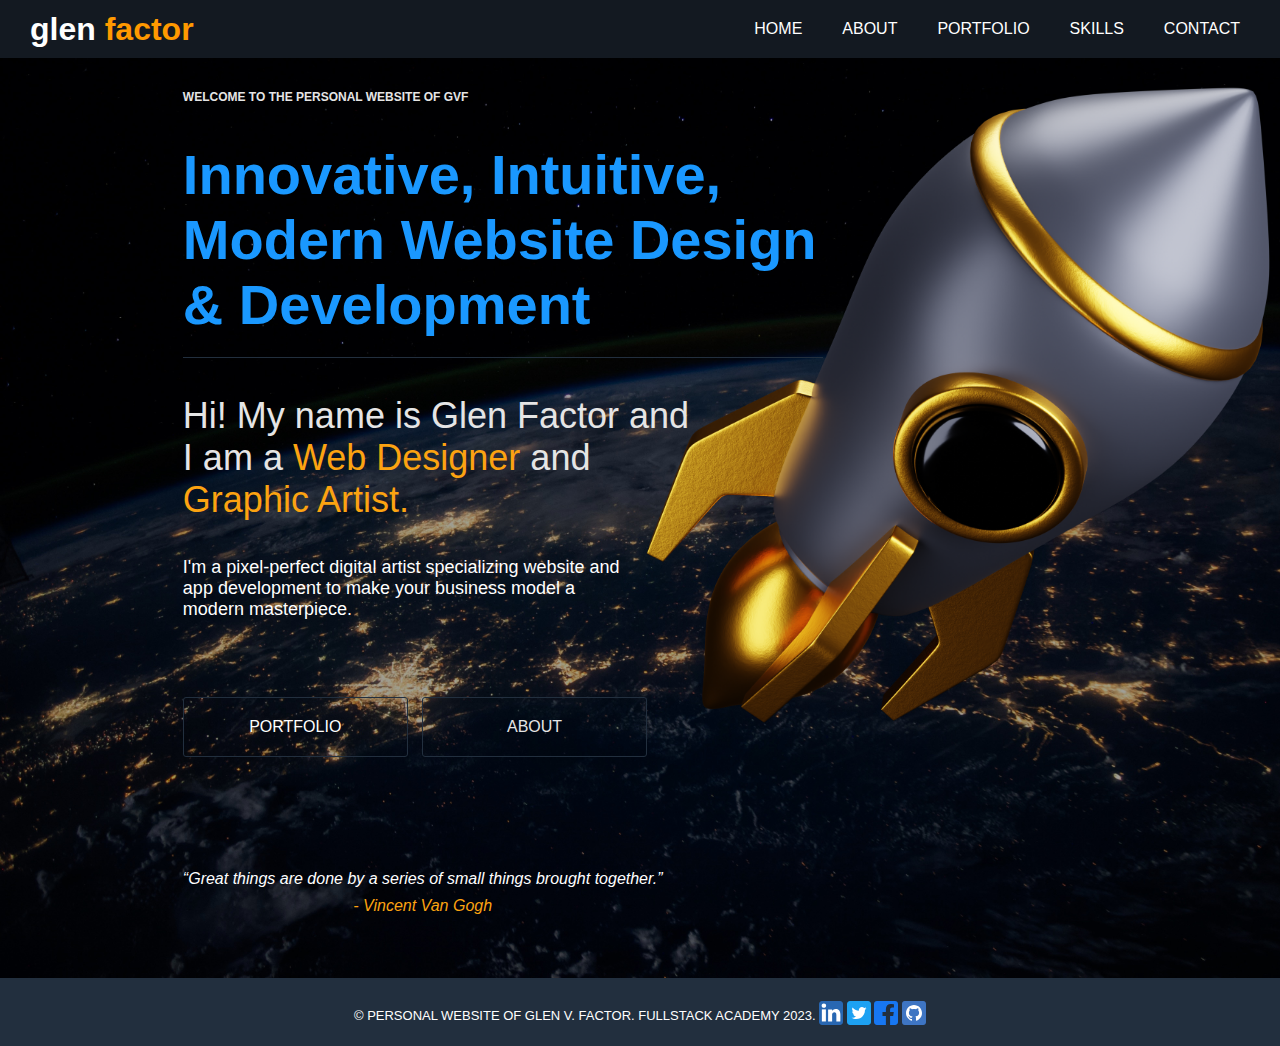
<file: index.html>
<!DOCTYPE html>
<html lang="en">

<head>
    <meta charset="UTF-8">
    <meta http-equiv="X-UA-Compatible" content="IE=edge">
    <meta name="viewport" content="width=device-width, initial-scale=1.0">
    <title>Welcome to Personal Website of Glen Factor</title>
    <link rel="stylesheet" href="style.css">
    <!-- <link rel="stylesheet" href="https://cdnjs.cloudflare.com/ajax/libs/font-awesome/4.7.0/css/font-awesome.min.css"> -->
</head>

<!--////////////////////START MAIN BODY ////////////////////-->
<body>
    <header class="topheader">
        <div>
            <h1><a href="index.html" class="logo_header">Glen <span>Factor</span></a></h1>
        </div>
<!--////////////////////START NAVIGATION BAR ////////////////////-->
        <div>
            <nav>
                <ul>
                    <li class=""><a href="index.html">Home</a></li>
                    <li class=""><a href="about_gvf.html">About</a></li>
                    <li class=""><a href="portfolio_gvf.html">Portfolio</a></li>
                    <li class=""><a href="skills_gvf.html">Skills</a></li>
                    <li class=""><a href="contact_gvf.html">Contact</a></li>
                </ul>
        </div>
    </header>
<!---////////////////////START OF CONTAINER-////////////////////-->
    <div class="container">
    <!--////////////////////START RIGHT SECTION////////////////////-->
        <div class="right"></div>
<!--////////////////////START MAIN CONTENT////////////////////-->
            <div class="content">
            <!---////////////////////CONTENT-////////////////////-->
                <img src="images/3d/8704073_rocket_premium_icon_edit.png" alt="" class="main_img">
                    <div>
                        <h3 class="center_h3">Welcome to the Personal Website of GVF</h3>
                        <h1 class="center_h1">Innovative, Intuitive, Modern Website Design & Development</h1>
                        <p class="center_p">Hi! My name is Glen Factor and <br />I am a <span class="center_p_span">Web Designer</span> and <br/><span class="center_p_span">Graphic Artist.</span></p>
                        <p class="center_h3_p">I'm a pixel-perfect digital artist specializing website and <br />app development to make your business model a modern masterpiece.</p>
                    </div>
                    <!--////////////////////BUTTON FOR PORTFOLIO AND ABOUT////////////////////-->
                    <div id="btn_center">
                        <a href="portfolio_gvf.html" class="btn_fill">Portfolio</a>
                        <a href="about_gvf.html" class="btn_clear">About</a>
                    </div>
            <!--////////////////////NOTABLE QUOTE////////////////////-->
                <section class="section_em"><em>“Great things are done by a series of small things brought together.” <br /> <span>- Vincent Van Gogh</span></em></section>
            </div>
        <!--////////////////////START LEFT SECTION////////////////////-->
        <div class="left"></div>
    </div>
<!--////////////////////START FOOTER////////////////////-->
<footer class="footerdown">
    <div class="footerdiv">
        <p>© Personal Website of Glen V. Factor. Fullstack Academy 2023. 
            <a href="https://linkedin.com/" target="_blank" rel="noopener"><img src="images/svg/5296501_linkedin_network_linkedin logo_icon.svg" alt="LinkedIn" class="social_icons"></a> 
            <a href="https://twitter.com/" target="_blank" rel="noopener"><img src="images/svg/5296516_tweet_twitter_twitter logo_icon.svg" alt="Twitter" class="social_icons"></a>
            <a href="https://facebook.com/" target="_blank" rel="noopener"><img src="images/svg/5365678_fb_facebook_facebook logo_icon.svg" alt="Facebook" class="social_icons"></a>
            <a href="https://github.com" target="_blank" rel="noopener"><img src="images/svg/4745725_code_development_github_open-source_programming_icon.svg"  alt="GitHub" class="social_icons"></a>
        </p>
    </div>
</footer>
    <script src="main.js"></script>
</body>

</html>
</file>
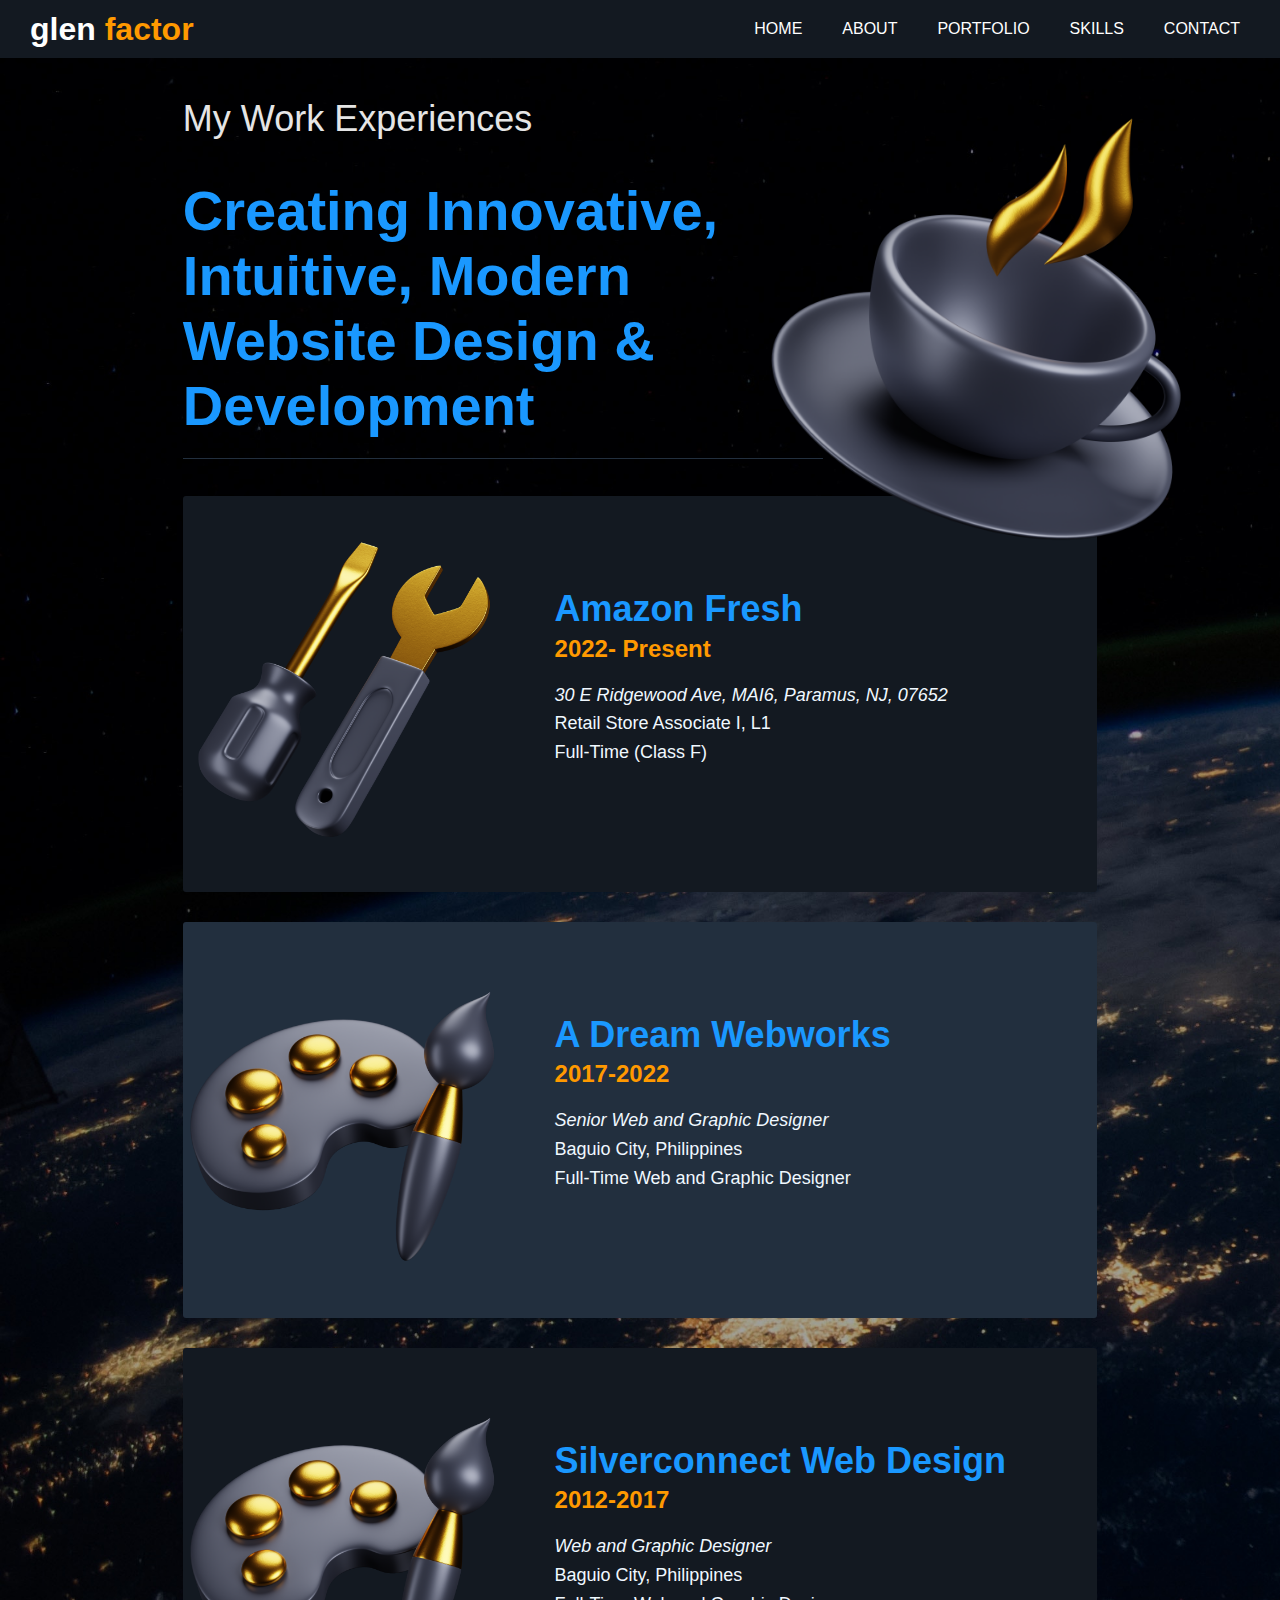
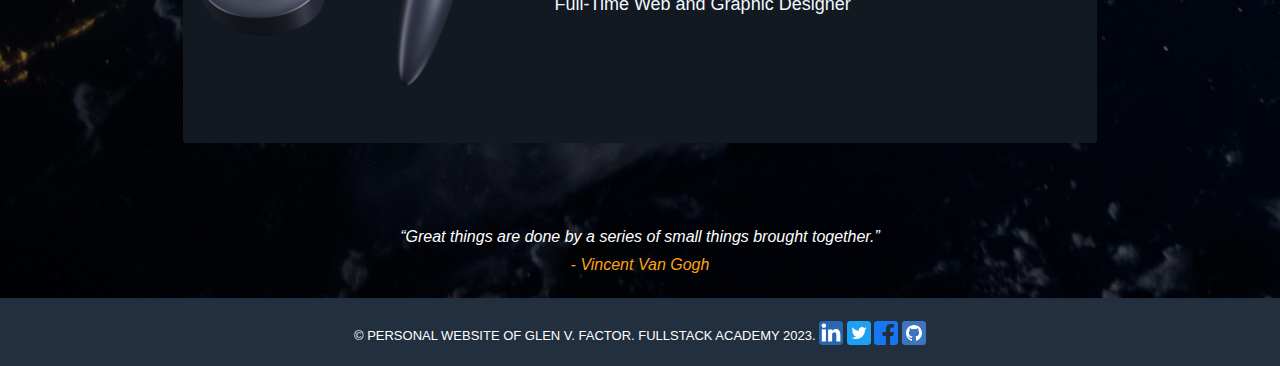
<file: about_gvf.html>
<!DOCTYPE html>
<html lang="en">

<head>
    <meta charset="UTF-8">
    <meta http-equiv="X-UA-Compatible" content="IE=edge">
    <meta name="viewport" content="width=device-width, initial-scale=1.0">
    <title>Welcome to Personal Website of Glen Factor</title>
    <link rel="stylesheet" href="style.css"></style>
</head>
<!--////////////////////START MAIN BODY ////////////////////-->
<body>
    <header class="topheader">
        <div>
            <h1><a href="index.html" class="logo_header">Glen <span>Factor</span></a></h1>
        </div>
<!--////////////////////START NAVIGATION BAR ////////////////////-->
        <div>
            <nav>
                <ul>
                    <li class=""><a href="index.html">Home</a></li>
                    <li class=""><a href="about_gvf.html">About</a></li>
                    <li class=""><a href="portfolio_gvf.html">Portfolio</a></li>
                    <li class=""><a href="skills_gvf.html">Skills</a></li>
                    <li class=""><a href="contact_gvf.html">Contact</a></li>
                </ul>
            </nav>
        </div>
    </header>
<!---////////////////////START OF CONTAINER-////////////////////-->
    <div class="container">
       <!--////////////////////START RIGHT SECTION////////////////////-->
        <div class="right"></div>
<!--////////////////////START MAIN CONTENT////////////////////-->
        <div class="content">
            <!---////////////////////CONTENT-////////////////////-->
            <div class="center-block">
                <!---////////////////////START OF BODY SECTION-////////////////////-->
                <img src="images/3d/8704263_cup_premium_tea_icon.png" alt="" class="about_img">
                <section class="about_section">
                        <p class="center_p">My Work Experiences</p>
                             <h1 class="center_h1">Creating Innovative, Intuitive, Modern Website Design & Development</h1>
                </section>

                <section class="section_block">
                    <div class="text_block">
                        <img src="images/3d/8704268_premium_tool_icon.png" alt="Opportunities for Growth"/>
                        <h1>Amazon Fresh</h1>
                            <h2>2022- Present</h2>
                                <p><em>30 E Ridgewood Ave, MAI6, Paramus, NJ, 07652</em><br />Retail Store Associate I, L1 <br />Full-Time (Class F)</p>
                    </div>
                </section>

                <section class="section_block">
                    <div class="lf_txt">
                        <img src="images/3d/8704106_kit_premium_paint_icon.png" alt="Opportunities for Growth"/>
                        <h1>A Dream Webworks</h1>
                            <h2>2017-2022</h2>
                                <p><em>Senior Web and Graphic Designer</em><br />Baguio City, Philippines <br />Full-Time Web and Graphic Designer</p>
                    </div>
                </section>

                        <section class="section_block">
                    <div>
                        <img src="images/3d/8704106_kit_premium_paint_icon.png" alt="Opportunities for Growth" />
                        <h1>Silverconnect Web Design</h1>
                            <h2>2012-2017</h2>
                                <p><em>Web and Graphic Designer</em><br />Baguio City, Philippines <br />Full-Time Web and Graphic Designer</p>
                    </div>
                </section>
                <!--////////////////////NOTABLE QUOTE////////////////////-->
                <section class="section_em"><em>“Great things are done by a series of small things brought together.” <br /> <span>- Vincent Van Gogh</span></em></section>
            </div>
        </div>
        <!--////////////////////START LEFT SECTION////////////////////-->
        <div class="left"></div>
    </div>
 <!--////////////////////START FOOTER////////////////////-->
    <footer class="footerdown">
        <div class="footerdiv">
            <p>© Personal Website of Glen V. Factor. Fullstack Academy 2023. 
                <a href="https://linkedin.com/" target="_blank" rel="noopener"><img src="images/svg/5296501_linkedin_network_linkedin logo_icon.svg" alt="LinkedIn" class="social_icons"></a> 
                <a href="https://twitter.com/" target="_blank" rel="noopener"><img src="images/svg/5296516_tweet_twitter_twitter logo_icon.svg" alt="Twitter" class="social_icons"></a>
                <a href="https://facebook.com/" target="_blank" rel="noopener"><img src="images/svg/5365678_fb_facebook_facebook logo_icon.svg" alt="Facebook" class="social_icons"></a>
                <a href="https://github.com" target="_blank" rel="noopener"><img src="images/svg/4745725_code_development_github_open-source_programming_icon.svg"  alt="GitHub" class="social_icons"></a>
            </p>
        </div>
    </footer>
</body>

</html>
</file>
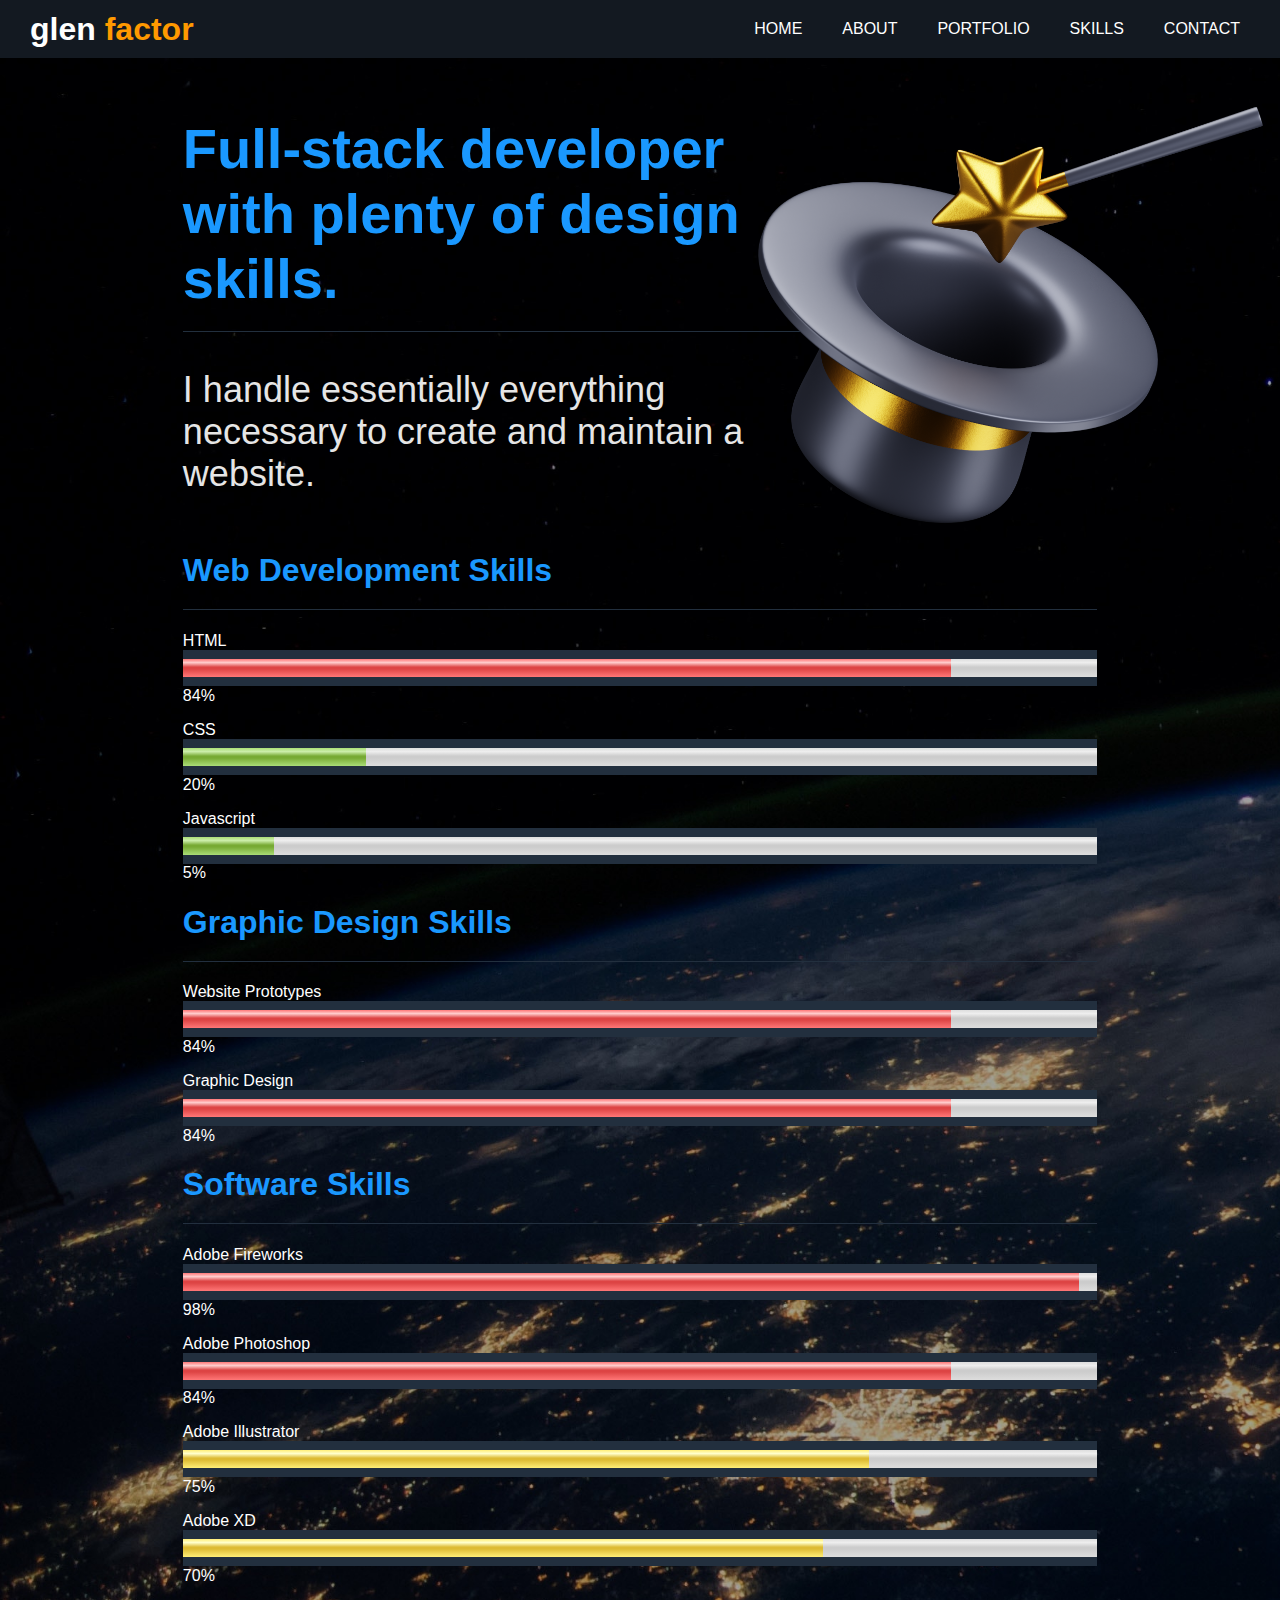
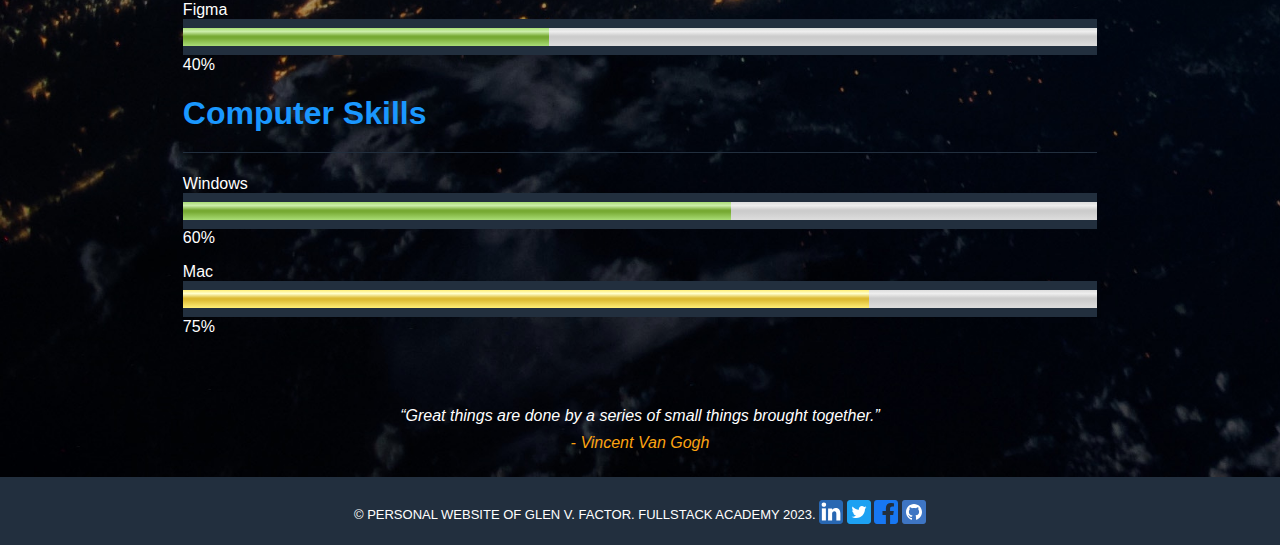
<file: skills_gvf.html>
<!DOCTYPE html>
<html lang="en">
<head>
    <meta charset="UTF-8">
    <meta http-equiv="X-UA-Compatible" content="IE=edge">
    <meta name="viewport" content="width=device-width, initial-scale=1.0">
    <title>Welcome to Personal Website of Glen Factor</title>
    <link rel="stylesheet" href="style.css">
</head>
<!--////////////////////START MAIN BODY ////////////////////-->
<body>
    <header class="topheader">
        <div>
            <h1><a href="index.html" class="logo_header">Glen <span>Factor</span></a></h1>
        </div>
<!--////////////////////START NAVIGATION BAR ////////////////////-->
        <div>
            <nav>
                <ul>
                    <li class=""><a href="index.html">Home</a></li>
                    <li class=""><a href="about_gvf.html">About</a></li>
                    <li class=""><a href="portfolio_gvf.html">Portfolio</a></li>
                    <li class=""><a href="skills_gvf.html">Skills</a></li>
                    <li class=""><a href="contact_gvf.html">Contact</a></li>
                </ul>
            </nav>
        </div>
    </header>
<!---////////////////////START OF CONTAINER-////////////////////-->
    <div class="container">
        <!--////////////////////START RIGHT SECTION////////////////////-->
        <div class="right"></div>
<!--////////////////////START MAIN CONTENT////////////////////-->
        <div class="content">
             <!---////////////////////CONTENT-////////////////////-->
            <div class="center-block">
                <section class="about_section">
                     <img src="images/3d/8704258_premium_magic_trick_icon.png" alt="" class="skills_img">
                        <h1 class="center_h1"> Full-stack developer with plenty of design skills.</h1>
                            <p class="center_p">I handle essentially everything necessary to create and maintain a website.</p>
                </section>
                <div class="skills_meter">
                    <h1>Web Development Skills</h1>
                        <p>HTML<br><meter low="69" high="80" max="100" value="84">HTML</meter>84%</p>
                        <p>CSS<br><meter low="69" high="80" max="100" value="20">CSS</meter>20%</p>
                        <p>Javascript<br><meter low="5" high="80" max="100" value="10">Javascript</meter>5%</p>
                    <h1>Graphic Design Skills</h1>
                        <p>Website Prototypes<br><meter low="69" high="80" max="100" value="84">Web Prototypes</meter>84%</p>
                        <p>Graphic Design<br><meter low="69" high="80" max="100" value="84">Graphic Design</meter>84%</p>
                    <h1>Software Skills</h1>
                        <p>Adobe Fireworks<br><meter low="69" high="80" max="100" value="98">Adobe Fireworks</meter>98%</p>
                        <p>Adobe Photoshop<br><meter low="69" high="80" max="100" value="84">Adobe Photoshop</meter>84%</p>
                        <p>Adobe Illustrator<br><meter low="69" high="80" max="100" value="75">Adobe Illustrator</meter>75%</p>
                        <p>Adobe XD<br><meter low="69" high="80" max="100" value="70">Adobe XD</meter>70%</p>
                        <p>Figma<br><meter low="69" high="80" max="100" value="40">Figma</meter>40%</p>
                    <h1>Computer Skills</h1>
                        <p>Windows<br><meter low="69" high="80" max="100" value="60">Windows</meter>60%</p>
                        <p>Mac<br><meter low="69" high="80" max="100" value="75">Mac</meter>75%</p>
                </div>
                 <!--////////////////////NOTABLE QUOTE////////////////////-->
                <section class="section_em"><em>“Great things are done by a series of small things brought together.” <br /> <span>- Vincent Van Gogh</span></em></section>
            </div>
        </div>
       <!--////////////////////START LEFT SECTION////////////////////-->
        <div class="left"></div>
    </div>

 <!--////////////////////START FOOTER////////////////////-->
    <footer class="footerdown">
        <div class="footerdiv">
            <p>© Personal Website of Glen V. Factor. Fullstack Academy 2023. 
                <a href="https://linkedin.com/" target="_blank" rel="noopener"><img src="images/svg/5296501_linkedin_network_linkedin logo_icon.svg" alt="LinkedIn" class="social_icons"></a> 
                <a href="https://twitter.com/" target="_blank" rel="noopener"><img src="images/svg/5296516_tweet_twitter_twitter logo_icon.svg" alt="Twitter" class="social_icons"></a>
                <a href="https://facebook.com/" target="_blank" rel="noopener"><img src="images/svg/5365678_fb_facebook_facebook logo_icon.svg" alt="Facebook" class="social_icons"></a>
                <a href="https://github.com" target="_blank" rel="noopener"><img src="images/svg/4745725_code_development_github_open-source_programming_icon.svg"  alt="GitHub" class="social_icons"></a>
            </p>
        </div>
    </footer>
</body>

</html>
</file>
<file: style.css>
/* for body text, padding and spacing*/
body {
    margin: 0;
    padding: 0;
    font-family: Arial, Helvetica, sans-serif;
}
 
/* for the body container */
.container {
    display: flex;
    justify-content: center;
    align-items: center;
    min-height: 100vh;
    background-color: #000;
    background-image: url(images/nasa-Q1p7bh3SHj8-unsplash_2.jpg);
    background-size: cover;
    padding: 0;
    margin: 0;
}

/* this is where the navigation is */

.topheader {
    display: flex;
    align-items: center;
    justify-content: space-between;
    background-color: #131921;
    /*border: 1px solid black;*/
    margin: 0;
    padding: 0;
}

/*for the text logo hover */
.topheader h1 {
    margin: 0;
    padding: 0;
}

.topheader h1 a {
    display: inline-block;
    /* border: 1px solid black; */
    margin: 0px 0px 0px 20px;
    padding: 10px;
    color: #fff;
    text-transform: lowercase;
    text-decoration: none;
}

.topheader h1 a:hover,
h1 span {
    color: #1a98ff;
}

.topheader h1 span {
    color: #f90;
}

/* for navigation links */

nav {
    /*height: auto;*/
    display: flex;
    width: 100%;
    margin: 0px 20px 0px 0px;
    padding: 0;
    /*border: 1px solid black;*/
}

nav ul {
    display: inline-flex;
    height: auto;
    list-style-type: none;
    margin: 0;
    padding: 0;
    /*border: 1px solid black;*/
}

nav ul li a {
    display: block;
    margin: 0px;
    text-decoration: none;
    text-transform: uppercase;
    padding: 20px;
    /*border: 1px solid black;*/
}

/*unvisited link*/
nav ul li a:link {
    color: #fff;
    background-color: #131921;
}

/*visited link*/
nav ul li a:visited {
    color: #fff;
    background-color: #131921;
}

/*mouse over link*/
nav ul li a:hover {
    color: #fff;
    background-color: #1a98ff;
}

/* selected link*/
nav ul li a:active {
    color: #fff;
    background-color: #f90;
}


/* start of content elements */

/* middle content */

.content {
    /*background-color: blueviolet;*/
    display: flex;
    flex-wrap: wrap;
    min-height: 100vh;
    width: 100%;
    color: #fff;
    margin: 20px 0px 0px 0px;

}

/*content img {
    display: block;
    border: 1px solid red;
    max-width: 50%;
    min-width: 20%;
    position: absolute;
    margin: 0;
    padding: 0;
    top: 9%;
    right: 3%;
    z-index: 0;
}*/

.main_img {
    /*border: 1px solid red;*/
    max-width: 50%;
    position: absolute;
    margin: 0;
    padding: 0;
    top: 8%;
    right: 0%;
}

.about_img {
    /*border: 1px solid red;*/
    /*position: absolute;*/
    max-width: 40%;
    margin: 0;
    padding: 0;
    top: 9%;
    right: 3%;

}

.portfolio_img {
    /*border: 1px solid red;*/
    /*position: absolute;*/
    max-width: 40%;
    margin: 0;
    padding: 0;
    top: 9%;
    right: 3%;
}

.skills_img {
    /*border: 1px solid red;*/
    /* position: absolute; */
    max-width: 40%;
    margin: 0;
    padding: 0;
    top: 10%;
    right: 1%;
}
.contact_img {
    /*border: 1px solid red;*/
    /* position: absolute; */
    max-width: 36%;
    margin: 0;
    padding: 0;
    top: 9%;
    right: 3%;
}
.center_h1 {
    display: block;
    text-align: left;
    font-size: 56px;
    width: 70%;
    color: #1a98ff;
    padding-bottom: 20px;
    border-bottom: #222f3e 1px solid;

}

.center_h3 {
    display: block;
    text-align: left;
    width: 70%;
    font-size: 12px;
    text-transform: uppercase;
    color: #e5e5e5;
}

.center_h3_p {
    display: block;
    text-align: left;
    font-size: 18px;
    width: 50%;
    color: #fff;
    margin-top: 20px;
}

.center_p {
    display: block;
    text-align: left;
    font-size: 36px;
    color: #e5e5e5;
    margin-top: 20px;
    width: 64%;
    padding-top: 0px;
}


.center_p_span {
    color: #fca311;
}

#btn_center {
    display: block;
    margin: 0 auto;
    width: 100%;
    text-align: left;
}

.btn_fill {
    display: inline-block;
    width: 20%;
    height: auto;
    /*background-color: #fca311;*/
    padding: 20px;
    border-radius: 3px;
    color: #ffffff;
    text-align: center;
    text-decoration: none;
    text-transform: uppercase;
}

.btn_fill:link {
    color: #fff;
    border: 1px solid #222f3e;
    /*background-color: #fca311;*/

}

.btn_fill:hover {
    color: #fff;
    background-color: #1a98ff;
}

.btn_clear {
    display: inline-block;
    width: 20%;
    height: auto;
    /*background-color: #1a98ff;*/
    color: #ffffff;
    border-radius: 3px;
    padding: 20px;
    text-align: center;
    margin-left: 10px;
    text-decoration: none;
    text-transform: uppercase;

}

.btn_clear:link {
    color: #e5e5e5;
    border: 1px solid #222f3e;
    /*background-color: #1a98ff;*/
}

.btn_clear:hover {
    color: #e5e5e5;
    background-color: #fca311;
}

.section_em {
    text-align: center;
    font-size: 16px;
    line-height: 1.7em;
    color: #fff;
    margin-top: 50px;
    display: inline-block;
}

.section_em span {
    color: #fca311;
}

.center-block {
    display: flex;
    flex-direction: column;
    min-height: 100vh;
    /*width: 100%;*/
    /*margin: 0px auto;*/
    padding-bottom: 20px;
}

.section_block {
    /* display: flex; */
    /* height: 336px; */
    /* flex-wrap: nowrap; */
    /* flex-direction: row; */
    background-color: #131921;
    border-radius: 3px;
    margin: 0px 0px 30px 0px;
    padding: 0px 30px 30px 30px;
}

.section_block:nth-child(even) {
    background-color: #222f3e;
    /*border-radius: 3px;*/
    margin: 0px 0px 30px 0px;
    /*padding: 30px 0px 30px 300px;*/
    /*clear: both;*/
}

.section_block h1 {
    /*padding: 50px 0px 0px 0px;
    display: block;
    padding: 30px 10px 0px 0px;*/
    /*border-bottom: 1px solid;*/
    color: #1a98ff;
    font-size: 36px;
    padding-top: 8%;
}

.section_block h2 {
    font-size: 24px;
    color: #f90;
    margin: -20px 0px 0px 0px;
}

.section_block p {
    /*display: block;*/
    color: aliceblue;
    font-size: 18px;
    line-height: 1.6em;
    /*width: 400px;*/
    /*margin: 0;
    padding: 0;*/
}

.about_section_p {
    text-align: center;
    font-size: 18px;
    line-height: 1.7em;
    text-transform: uppercase;
    color: #fca311;
    /*margin-top: 100px;
    display: block;*/
}

.center-block img {
    /*border: 1px solid red;*/
    /*max-width: 90%;
    min-width: 15%;*/
    position: absolute;
    /*z-index: 2;
    margin-top: -60px;
    margin-left: -60px;*/
}


/*image styles*/


.section_block img {
    /*border: 1px solid red;*/
    /* display: flex; */
    position: relative;
    width: 40%;
    left: -5%;
    /* top: -45%; */
    /* clear: left; */
    float: left;
}

.right {
    /*background-color: crimson;*/
    display: flex;
    width: 20%;
}

.left {
    /*background-color: chartreuse;*/
    display: flex;
    width: 20%;
}
/* footer style* */
.footerdown {
    background-color: #222f3e;
    /*border: 1px solid black;*/
    display: flex;
    justify-content: center;
    height: auto;
}
.footerdiv {
    /*border: 1px solid black;*/
    padding: 10px 20px;
    display: block;
}
.footerdiv p {
    /*border: 1px solid black;*/
    color: #fff;
    text-transform: uppercase;
    font-size: small;
}
.social_icons {
    width: 24px;
    height: auto;
    margin-bottom: -5px;
    /*border: 1px solid black;*/

}
/* this is for the form */

div form {
    display: block;
}
form {
    display: block;
    /*border: 1px solid red;*/
    padding: 0;
}

.formstyle {
    /*border: 1px solid red;*/
    display: block;
    box-sizing: content-box;

}
input[type=text] {
    font-size: medium;
    width: 100%;
    padding: 12px 0px 20px 20px;
    margin: 10px 0px 10px 0px;
}

label {
    width: auto;
/*border: 1px solid black;*/

}

textarea {
    /*border: 1px solid red;*/
    font-size: medium;
    box-sizing: content-box;
    margin: 10px 0px 10px 0px;
    padding: 12px 0px 20px 20px;
    width: 100%;
    height: 160px;
    font-family: Arial, Helvetica, sans-serif;

}

input[type=submit] {
    /*border: 1px solid black;*/
    display: inline-block;
    width: 200px;
    height: auto;
    background-color: #1a98ff;
    color: #ffffff;
    border-radius: 3px;
    border: none;
    padding: 20px;
    text-align: center;
    margin: 0;
    text-decoration: none;
    text-transform: uppercase;

}

input[type=reset] {
    /*border: 1px solid black;*/
    display: inline-block;
    width: 200px;
    height: auto;
    background-color: #222f3e;
    color: #ffffff;
    border-radius: 3px;
    border: none;
    padding: 20px;
    text-align: center;
    margin: 0;
    text-decoration: none;
    text-transform: uppercase;
}

.skills_meter h1 {
    color: #1a98ff;
    border-bottom: 1px solid #222f3e;
    padding: 0px 0px 20px 0px;
}

meter {
    /*border: 1px solid #131921;*/
    background-color: #222f3e;
    color: #f90;
    height: 36px;
    width: 100%
}
.fa {
    display: flex;
    font: normal normal normal 14px/1 FontAwesome;
    font-size: 24px;
    text-rendering: auto;
    justify-content: center;
    align-items: center;
    padding: 14px 0px 0px 0px;
}   
a.icon {
    border: 1px solid red;
    width: 50px;
    display: flex;
    justify-content: center;
    align-items: center;
    font-size: large;
    text-align: center;
    color: #e5e5e5;
    text-decoration: none;
}

a.icon {
    display: block;
    font-size: 24px;
}

a.icon:hover {
    display: block;
    font-size: 24px;
    background-color: #1a98ff;
    color: #e5e5e5;
}


/* for tablets */
@media screen and (max-width: 800px) {
    .container {
        width: auto;
    }
    .center-block img {
        position: relative;
    }

    .main_img, .about_img, .portfolio_img, .skills_img, .contact_img {
        max-width: 60%;
        margin: 0;
        padding: 0;
        top: -1%;
        right: -21%;
        position: relative;
        /*border: 1px solid red;*/
    }
    .center_h3  {
        display: block;
        width: 550px;
        /*border: 1px solid red;*/
        font-size: 18px;
        text-align: center;
    }
    .center_h1  {
        display: block;
        width: 550px;
        /*border: 1px solid red;*/
        text-align: center;
    }

    .center_p {
        /*border: 1px solid red;*/
        text-align: center;
        width: 550px;
        font-size: 26px;
    }

    .center_h3_p {
        /*border: 1px solid red;*/
        text-align: center;
        font-size: 18px;
        width: 550px;
    }

    #btn_center {
        /*border: 1px solid red;*/
        text-align: center;
    }

    .section_em {
        /*border: 1px solid red;*/
        width: 550px;
        margin: 20px 0px 20px 0px ;
    }

    .footerdown {
        display: block;
        /*border: 1px solid red;*/

    }
    .footerdiv p {
        /* display: block; */
        font-size: 11px;
        text-align: center;
    }

    .topheader {
        display: flex;
        height: 111px;
        flex-direction: column;
        align-items: center;
        justify-content: space-around;
        background-color: #131921;
        /* border: 1px solid black; */
        margin: 0;
        padding: 0;
    }

    a.logo_header {
        display: inline-block;
        /* border: 1px solid red; */
        margin: 20px 0px 0px 0px;
    }

    nav {
        /* height: auto; */
        display: flex;
        width: 100%;
        margin: 0px 20px 0px 0px;
        padding: 0;
        /* border: 1px solid black; */
    }

    nav ul a.icon {
        /* border: 1px solid red; */
        /* overflow: hidden; */
        display: block;
    }
   

}

/* for mobile phones */
@media screen and (max-width: 380px) {
   nav_box {
    width: auto;
   }
}
</file>
